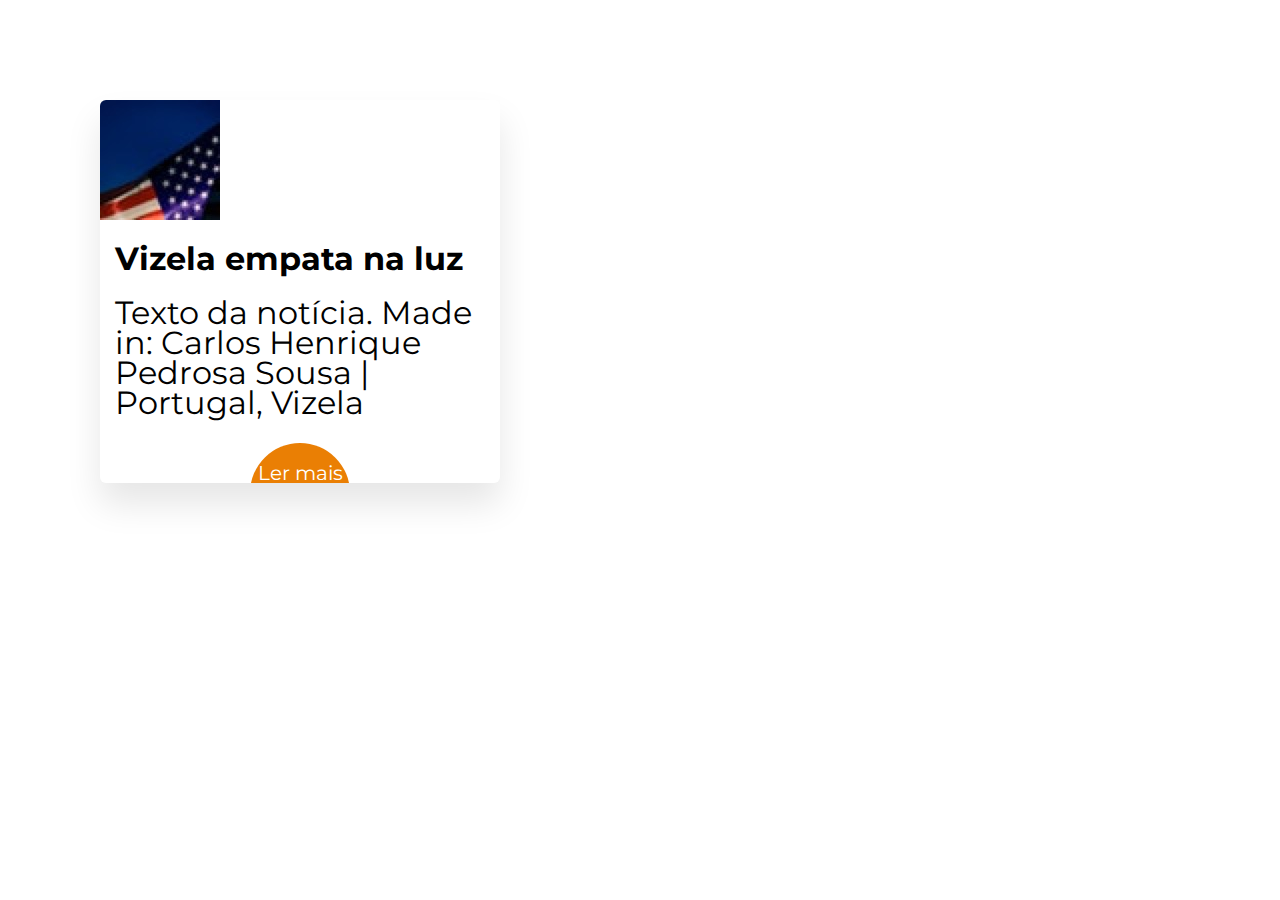
<file: files/email_content.html>
<!DOCTYPE html>
<html lang="en">

<head>
    <meta charset="UTF-8">
    <meta http-equiv="X-UA-Compatible" content="IE=edge">
    <meta name="viewport" content="width=device-width, initial-scale=1.0">
    <link href="https://cdnjs.cloudflare.com/ajax/libs/font-awesome/4.7.0/css/font-awesome.css">
    <link rel="preconnect" href="https://fonts.googleapis.com">
    <link rel="preconnect" href="https://fonts.gstatic.com" crossorigin>
    <title>Show hide and expand text in html, css and jquery</title>
    <!-- <link rel="stylesheet" href="https://luismarques99.github.io/newsletter-email-service/files/style.css"> -->
    <style>
        @import url('https://fonts.googleapis.com/css2?family=Montserrat:ital,wght@0,400;0,500;0,600;0,700;1,400;1,500;1,600;1,700&display=swap');

        * {
            margin: 0;
            box-sizing: border-box;
            outline: none;
        }

        body {
            font-family: 'Montserrat', sans-serif;
            overflow-x: hidden;
            padding: 100px;
        }

        .cards {
            display: flex;
            justify-content: space-between;
            align-items: center;
            flex-wrap: wrap;
        }

        .card {
            position: relative;
            width: 400px;
            padding-bottom: 50px;
            background-color: #fff;
            box-shadow: 0 21px 35px rgb(0 0 0 / .10);
            border-radius: 6px;
            overflow: hidden;
        }

        .card .text {
            padding: 15px;
        }

        .card p {
            font-size: 32px;
            line-height: 30px;
        }

        .card h2 {
            font-size: 32px;
            margin-bottom: 20px;
        }

        .card .more-btn {
            width: 100px;
            height: 100px;
            background-color: #ea7f04;
            border-radius: 50%;
            position: absolute;
            bottom: -60px;
            left: 0;
            right: 0;
            margin: 0 auto;
            text-align: center;
            line-height: 60px;
            color: #fff;
            cursor: pointer;
            z-index: 9;
            font-size: 20px;
            transition: all ease 0.5s;
        }

        .card .more-btn:hover {
            background-color: #fff;
            color: #ea7f04;
        }

        .more-text {
            position: absolute;
            bottom: -100%;
            left: 0;
            width: 100%;
            height: 100%;
            background-color: #ff8800;
            padding: 30px;
            overflow-y: auto;
            transition: all ease 0.7s;
        }

        .more-text::-webkit-scrollbar {
            width: 7px;
            background-color: #b3b3b3;
        }

        .more-text::-webkit-scrollbar-thumb {
            background-color: #c76d06;
        }

        .more-text h2 {
            color: #fff;
        }

        .more-text p {
            color: #fff;
            font-size: 18px;
            line-height: 30px;
            font-weight: 500;
        }

        .more-text.active {
            bottom: 0;
        }
    </style>
</head>

<body>
    <table cellspacing="0" cellpadding="0" border="0" class="card">
        <tr>
            <td width="350">
                <img src="images/content-2-image-2.jpg" alt="">
            </td>
        </tr>
        <tr>
            <td class="text" width="350">
                <h2>Vizela empata na luz</h2>
                <p>Texto da notícia. Made in: Carlos Henrique Pedrosa Sousa | Portugal, Vizela</p>
            </td>
        </tr>
        <tr>
            <!-- <td class="more-btn"> -->
            <td>
                <btn class="more-btn">Ler mais</btn>
                <!-- <h5>Ler mais</h5> -->
            </td>
        </tr>
        <tr>
            <td class="more-text" width="350">
                <h2>Título 2</h2>
                <p>Texto da notícia. Made in: Carlos Henrique Pedrosa Sousa | Portugal, Vizela</p>
                <p>Texto da notícia. Made in: Carlos Henrique Pedrosa Sousa | Portugal, Vizela</p>
                <p>Texto da notícia. Made in: Carlos Henrique Pedrosa Sousa | Portugal, Vizela</p>
                <p>Texto da notícia. Made in: Carlos Henrique Pedrosa Sousa | Portugal, Vizela</p>
                <p>Texto da notícia. Made in: Carlos Henrique Pedrosa Sousa | Portugal, Vizela</p>
                <p>Texto da notícia. Made in: Carlos Henrique Pedrosa Sousa | Portugal, Vizela</p>
                <p>Texto da notícia. Made in: Carlos Henrique Pedrosa Sousa | Portugal, Vizela</p>
                <p>Texto da notícia. Made in: Carlos Henrique Pedrosa Sousa | Portugal, Vizela</p>
                <p>Texto da notícia. Made in: Carlos Henrique Pedrosa Sousa | Portugal, Vizela</p>
                <p>Texto da notícia. Made in: Carlos Henrique Pedrosa Sousa | Portugal, Vizela</p>
                <p>Texto da notícia. Made in: Carlos Henrique Pedrosa Sousa | Portugal, Vizela</p>
                <p>Texto da notícia. Made in: Carlos Henrique Pedrosa Sousa | Portugal, Vizela</p>
                <p>Texto da notícia. Made in: Carlos Henrique Pedrosa Sousa | Portugal, Vizela</p>
                <p>Texto da notícia. Made in: Carlos Henrique Pedrosa Sousa | Portugal, Vizela</p>
            </td>
        </tr>
    </table>


    <!-- <div class="wrapper">
        <div class="cards">
            <div class="card">
                <div class="img">
                    <img src="images/content-2-image-2.jpg" alt="">
                </div>
                <div class="text">
                    <h2>Vizela empata na luz</h2>
                    <p>Texto da notícia. Made in: Carlos Henrique Pedrosa Sousa | Portugal, Vizela</p>
                    <div class="more-btn">
                        <h5>Ler mais</h5>
                    </div>
                </div>
                <div class="more-text">
                    <h2>Título 2</h2>
                    <p>Texto da notícia. Made in: Carlos Henrique Pedrosa Sousa | Portugal, Vizela</p>
                    <p>Texto da notícia. Made in: Carlos Henrique Pedrosa Sousa | Portugal, Vizela</p>
                    <p>Texto da notícia. Made in: Carlos Henrique Pedrosa Sousa | Portugal, Vizela</p>
                    <p>Texto da notícia. Made in: Carlos Henrique Pedrosa Sousa | Portugal, Vizela</p>
                    <p>Texto da notícia. Made in: Carlos Henrique Pedrosa Sousa | Portugal, Vizela</p>
                    <p>Texto da notícia. Made in: Carlos Henrique Pedrosa Sousa | Portugal, Vizela</p>
                    <p>Texto da notícia. Made in: Carlos Henrique Pedrosa Sousa | Portugal, Vizela</p>
                    <p>Texto da notícia. Made in: Carlos Henrique Pedrosa Sousa | Portugal, Vizela</p>
                    <p>Texto da notícia. Made in: Carlos Henrique Pedrosa Sousa | Portugal, Vizela</p>
                    <p>Texto da notícia. Made in: Carlos Henrique Pedrosa Sousa | Portugal, Vizela</p>
                    <p>Texto da notícia. Made in: Carlos Henrique Pedrosa Sousa | Portugal, Vizela</p>
                    <p>Texto da notícia. Made in: Carlos Henrique Pedrosa Sousa | Portugal, Vizela</p>
                    <p>Texto da notícia. Made in: Carlos Henrique Pedrosa Sousa | Portugal, Vizela</p>
                    <p>Texto da notícia. Made in: Carlos Henrique Pedrosa Sousa | Portugal, Vizela</p>
                </div>
            </div>
        </div> -->
    </div>

    <script src="//cdnjs.cloudflare.com/ajax/libs/jquery/3.6.0/jquery.min.js"></script>
    <!-- <script src="https://luismarques99.github.io/newsletter-email-service/files/app.js"></script> -->
    <script>
        const activateMoreText = () => {
            const moreTextDiv = document.querySelector('.more-text');
            if (moreTextDiv.classList.contains('active')) {
                moreTextDiv.classList.remove('active');
            } else {
                moreTextDiv.classList.add('active');
            }
        }

        const expandTextBehaviour = () => {
            document.querySelector('.more-btn').onclick = () => {
                activateMoreText();
            };
        };

        const init = () => {
            expandTextBehaviour();
        };

        init();
    </script>
</body>

</html>
</file>
